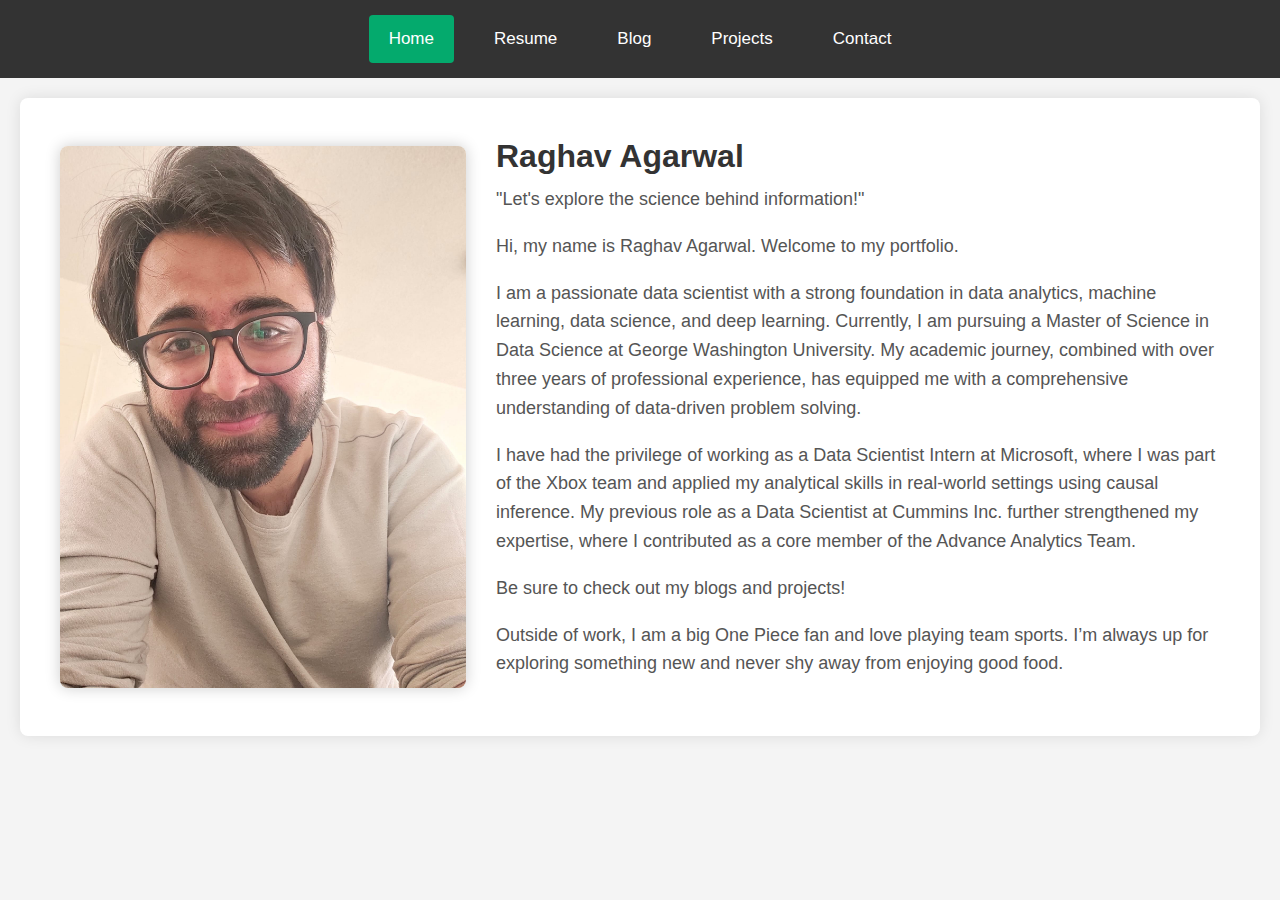
<file: index.html>
<!DOCTYPE html>
<html lang="en">
  <head>
    <meta charset="UTF-8" />
    <meta name="viewport" content="width=device-width, initial-scale=1.0" />
    <title>Raghav Agarwal's Portfolio</title>
    <link rel="stylesheet" href="style.css" />
  </head>
  <body>
    <header>
      <nav>
        <div class="navbar">
          <a href="index.html" class="active">Home</a>
          <a href="resume.html">Resume</a>
          <a href="blog.html">Blog</a>
          <a href="projects.html">Projects</a>
          <a href="contact.html">Contact</a>
        </div>
      </nav>
    </header>

    <section class="intro">
      <div class="profile-image">
        <img src="personal_pic.jpg" alt="Profile Image of Raghav Agarwal" />
      </div>
      <div class="intro-text">
        <h1>Raghav Agarwal</h1>
        <p>"Let's explore the science behind information!"</p>

        <p>Hi, my name is Raghav Agarwal. Welcome to my portfolio.</p>

        <p>
          I am a passionate data scientist with a strong foundation in data
          analytics, machine learning, data science, and deep learning.
          Currently, I am pursuing a Master of Science in Data Science at George
          Washington University. My academic journey, combined with over three
          years of professional experience, has equipped me with a comprehensive
          understanding of data-driven problem solving.
        </p>

        <p>
          I have had the privilege of working as a Data Scientist Intern at
          Microsoft, where I was part of the Xbox team and applied my analytical
          skills in real-world settings using causal inference. My previous role
          as a Data Scientist at Cummins Inc. further strengthened my expertise,
          where I contributed as a core member of the Advance Analytics Team.
        </p>

        <p>Be sure to check out my blogs and projects!</p>

        <p>
          Outside of work, I am a big One Piece fan and love playing team
          sports. I’m always up for exploring something new and never shy away
          from enjoying good food.
        </p>
      </div>
    </section>
  </body>
</html>
</file>
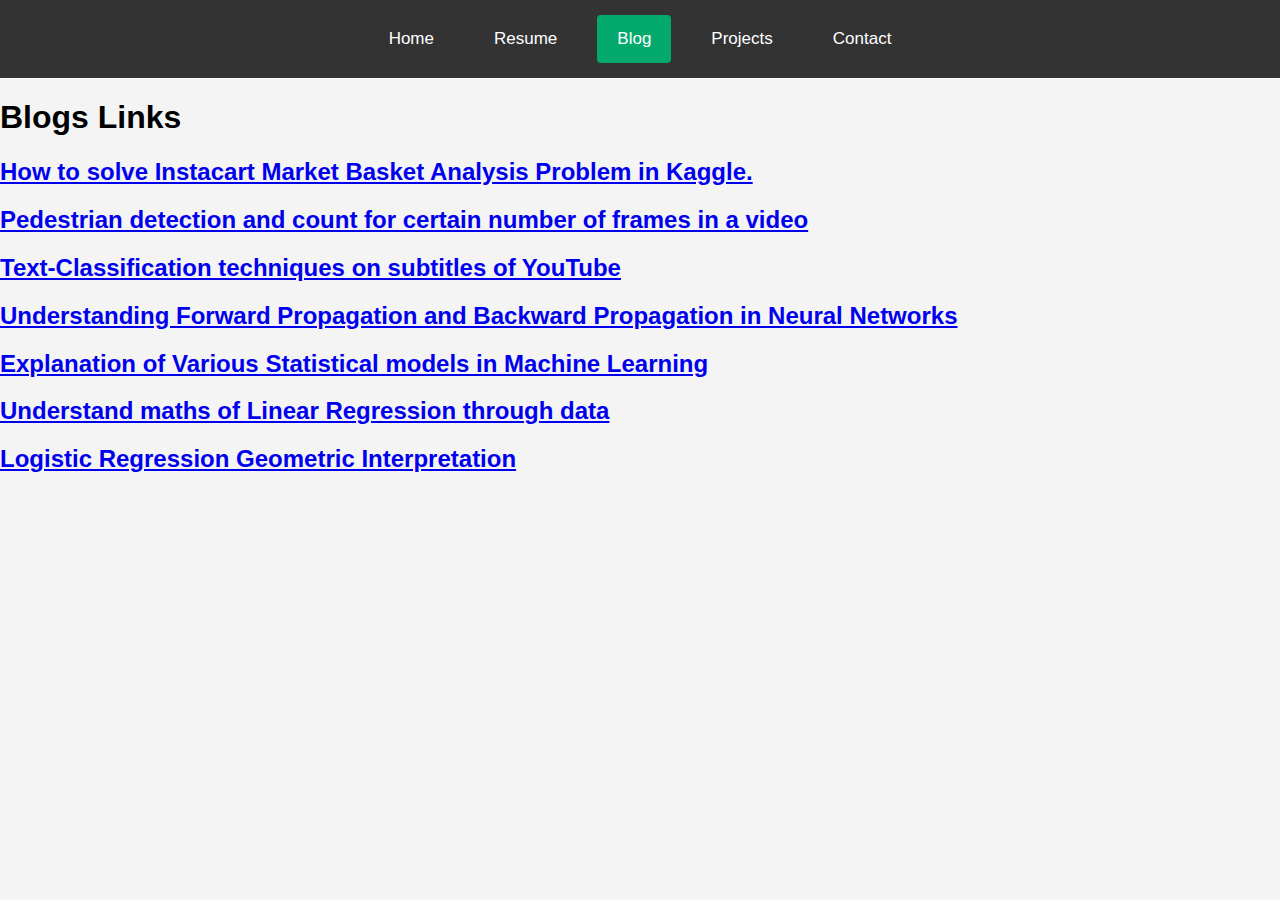
<file: blog.html>
<!DOCTYPE html>
<html lang="en">
  <head>
    <meta charset="UTF-8" />
    <meta name="viewport" content="width=device-width, initial-scale=1.0" />
    <title>Blog - Raghav Agarwal</title>
    <link rel="stylesheet" href="style.css" />
  </head>
  <body>
    <header>
      <nav>
        <div class="navbar">
          <a href="index.html">Home</a>
          <a href="resume.html">Resume</a>
          <a href="blog.html" class="active">Blog</a>
          <a href="projects.html">Projects</a>
          <a href="contact.html">Contact</a>
        </div>
      </nav>
    </header>

    <section class="blogs">
      <h1>Blogs Links</h1>

      <div class="blog-post">
        <h2>
          <a
            href="https://medium.com/analytics-vidhya/how-to-solve-instacart-market-basket-analysis-problem-in-kaggle-fd2cf7fa7055"
            >How to solve Instacart Market Basket Analysis Problem in Kaggle.</a
          >
        </h2>
      </div>

      <div class="blog-post">
        <h2>
          <a
            href="https://medium.com/analytics-vidhya/pedestrian-detection-and-count-for-certain-number-of-frames-in-a-video-f6563309ef78"
            >Pedestrian detection and count for certain number of frames in a
            video</a
          >
        </h2>
      </div>

      <div class="blog-post">
        <h2>
          <a
            href="https://raghav1999agg.medium.com/part-1-text-classification-techniques-on-subtitles-of-youtube-57b6fce6337"
          >
            Text-Classification techniques on subtitles of YouTube</a
          >
        </h2>
      </div>

      <div class="blog-post">
        <h2>
          <a
            href="https://raghav1999agg.medium.com/part-2-understanding-forward-propagation-and-backward-propagation-in-neural-networks-3be756f85380"
          >
            Understanding Forward Propagation and Backward Propagation in Neural
            Networks</a
          >
        </h2>
      </div>

      <div class="blog-post">
        <h2>
          <a
            href="https://raghav1999agg.medium.com/explanation-of-various-statistical-models-in-machine-learning-9d9c4847c51c"
          >
            Explanation of Various Statistical models in Machine Learning</a
          >
        </h2>
      </div>

      <div class="blog-post">
        <h2>
          <a
            href="https://www.kaggle.com/code/rofryradix/understand-maths-of-lr-through-data"
          >
            Understand maths of Linear Regression through data</a
          >
        </h2>
      </div>

      <div class="blog-post">
        <h2>
          <a
            href="https://www.kaggle.com/code/rofryradix/logistic-regression-geometric"
          >
            Logistic Regression Geometric Interpretation</a
          >
        </h2>
      </div>

      <!-- Add more blog posts as needed -->
    </section>
  </body>
</html>
</file>
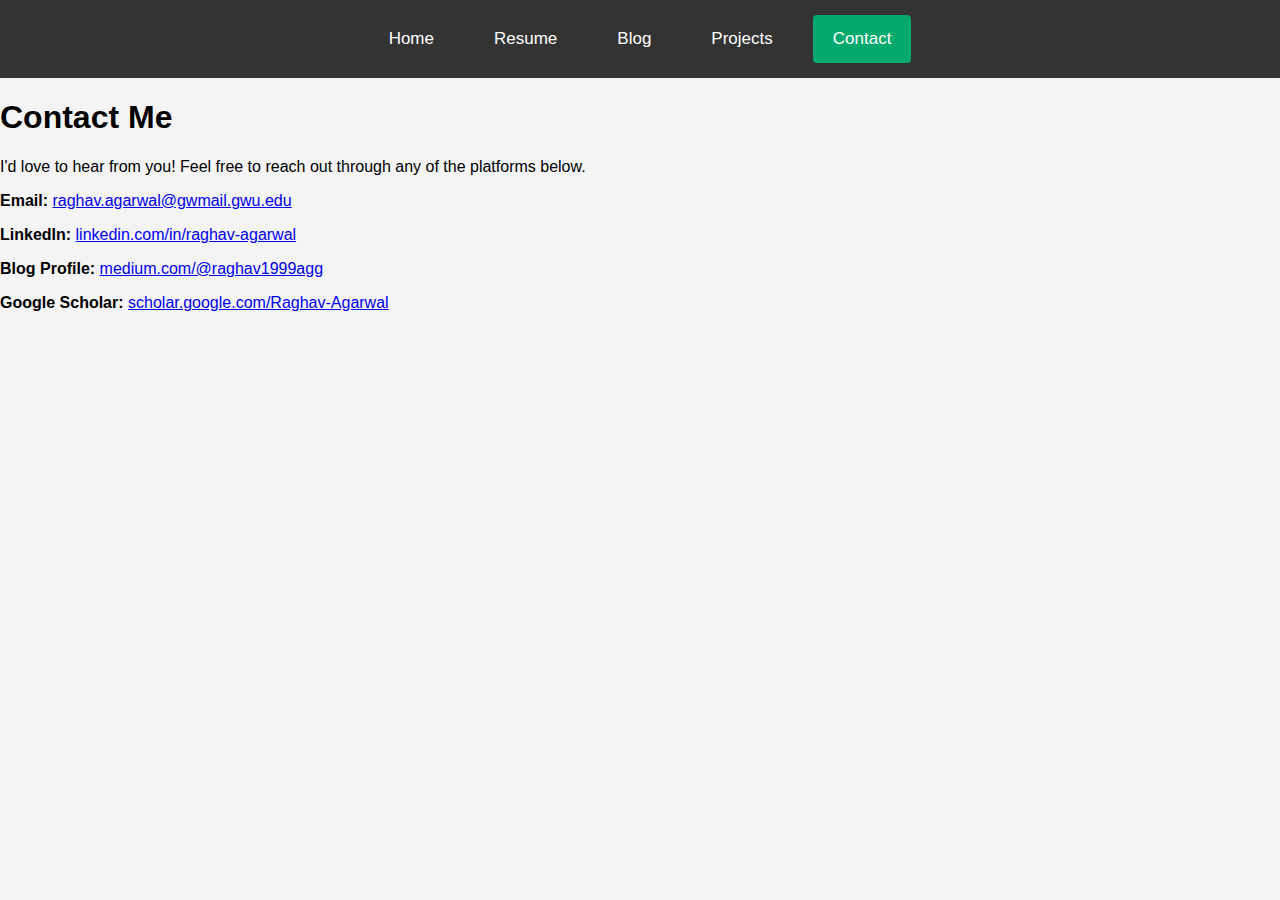
<file: contact.html>
<!DOCTYPE html>
<html lang="en">
  <head>
    <meta charset="UTF-8" />
    <meta name="viewport" content="width=device-width, initial-scale=1.0" />
    <title>Contact - Raghav Agarwal</title>
    <link rel="stylesheet" href="style.css" />
  </head>
  <body>
    <header>
      <nav>
        <div class="navbar">
          <a href="index.html">Home</a>
          <a href="resume.html">Resume</a>
          <a href="blog.html">Blog</a>
          <a href="projects.html">Projects</a>
          <a href="contact.html" class="active">Contact</a>
        </div>
      </nav>
    </header>

    <section class="contact">
      <h1>Contact Me</h1>
      <p>
        I'd love to hear from you! Feel free to reach out through any of the
        platforms below.
      </p>

      <div class="contact-info">
        <p>
          <strong>Email:</strong>
          <a href="mailto:raghav.agarwal@gwmail.gwu.edu"
            >raghav.agarwal@gwmail.gwu.edu</a
          >
        </p>
        <p>
          <strong>LinkedIn:</strong>
          <a
            href="https://www.linkedin.com/in/raghav-agarwal-127539170"
            target="_blank"
            >linkedin.com/in/raghav-agarwal</a
          >
        </p>
        <p>
          <strong>Blog Profile:</strong>
          <a href="https://medium.com/@raghav1999agg" target="_blank"
            >medium.com/@raghav1999agg</a
          >
        </p>
        <p>
          <strong>Google Scholar:</strong>
          <a
            href="https://scholar.google.com/citations?user=RJsbe-0AAAAJ&hl=en"
            target="_blank"
            >scholar.google.com/Raghav-Agarwal</a
          >
        </p>
      </div>

      <!-- <h2>FORM</h2>
      <p>
        (Note : The form depends on the user's email client, if you have email
        app installed (outlook, gmail, etc), then it works. Its in WIP.)
      </p>
      <form
        action="mailto:raghav.agarwal@gwmail.gwu.edu"
        method="post"
        enctype="text/plain"
        class="contact-form"
      >
        <div class="form-group">
          <label for="name">Name:</label>
          <input type="text" id="name" name="name" required />
        </div>
        <div class="form-group">
          <label for="email">Email:</label>
          <input type="email" id="email" name="email" required />
        </div>
        <div class="form-group">
          <label for="message">Message:</label>
          <textarea id="message" name="message" rows="5" required></textarea>
        </div>
        <button type="submit">Send Message</button>
      </form>
    </section>
  </body>
</html> -->
    </section>
  </body>
</html>
</file>
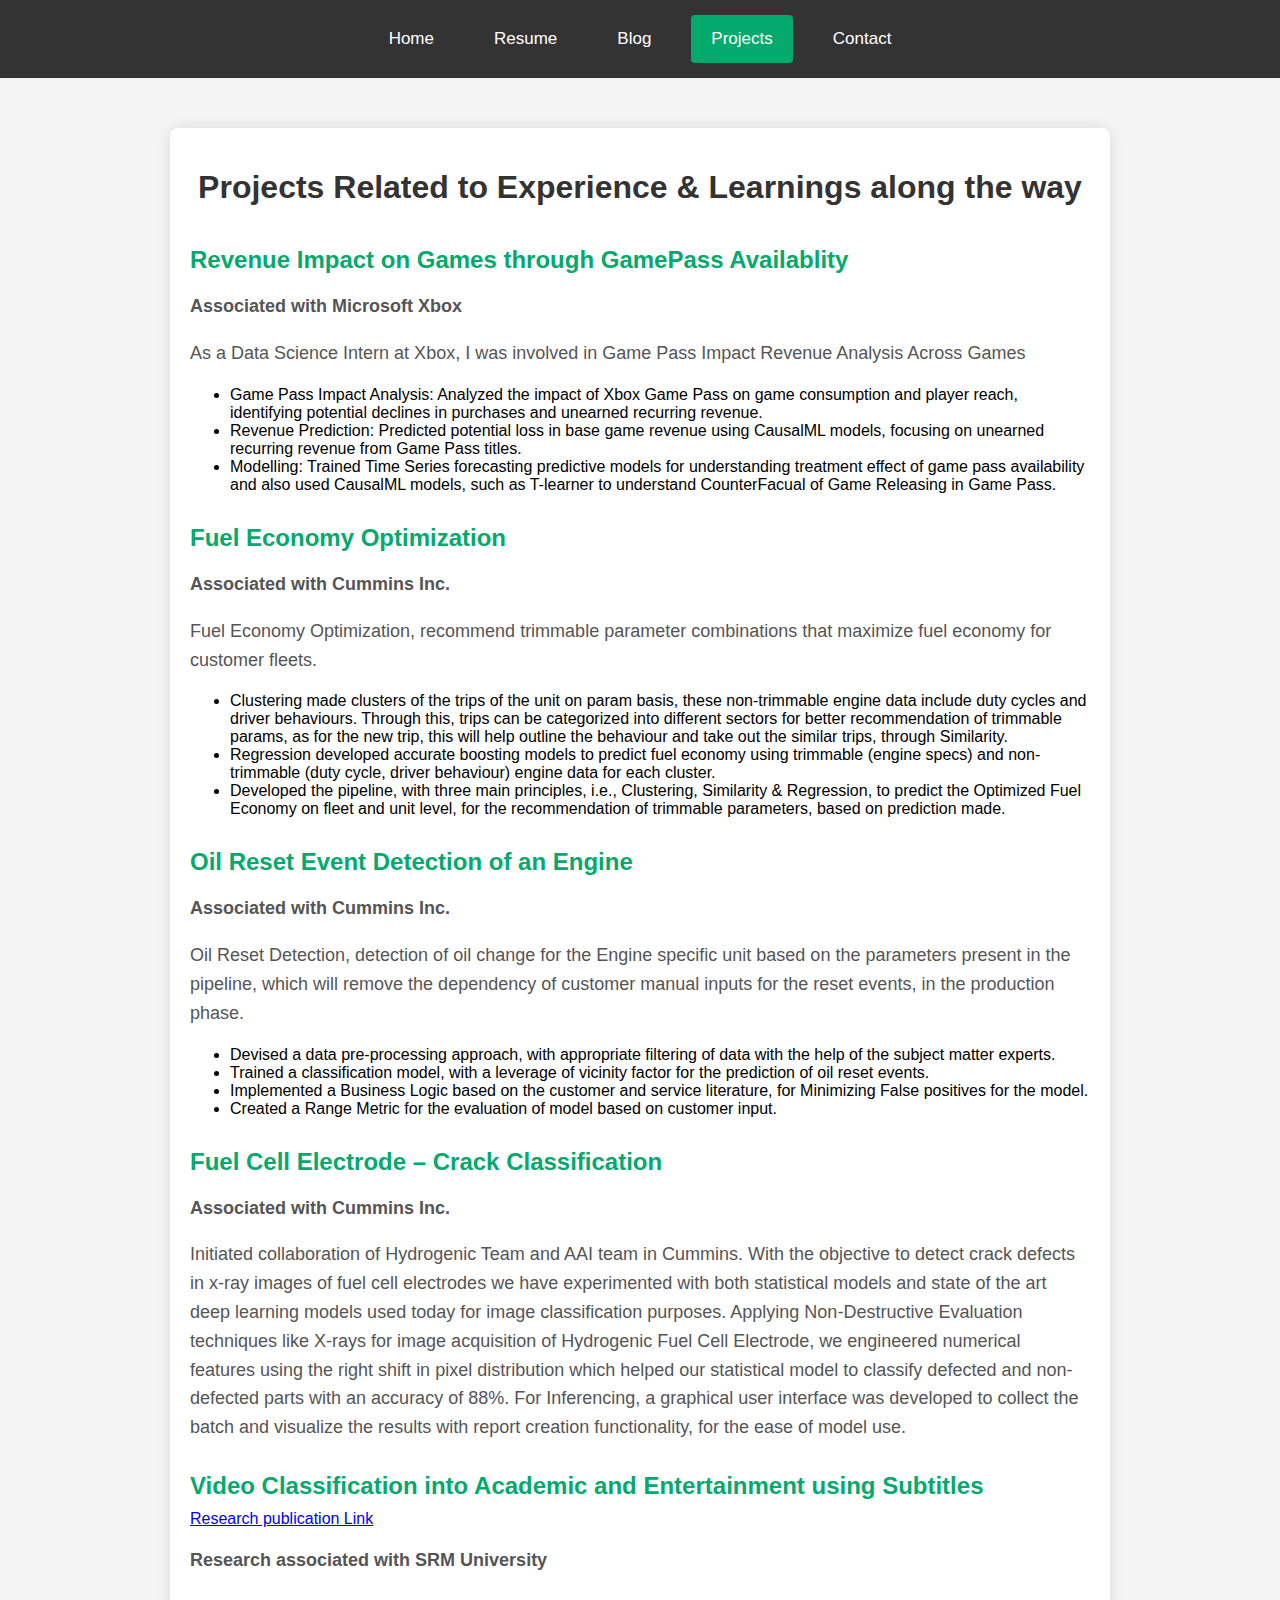
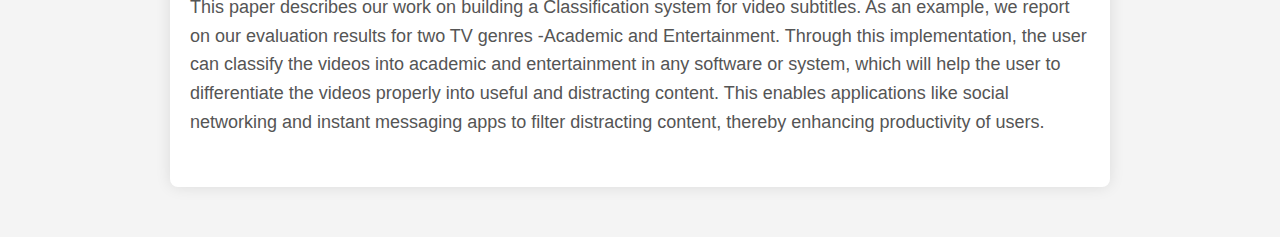
<file: projects.html>
<!DOCTYPE html>
<html lang="en">
  <head>
    <meta charset="UTF-8" />
    <meta name="viewport" content="width=device-width, initial-scale=1.0" />
    <title>Projects - Raghav Agarwal</title>
    <link rel="stylesheet" href="style.css" />
  </head>
  <body>
    <header>
      <nav>
        <div class="navbar">
          <a href="index.html">Home</a>
          <a href="resume.html">Resume</a>
          <a href="blog.html"> Blog </a>
          <a href="projects.html" class="active"> Projects </a>
          <a href="contact.html"> Contact </a>
        </div>
      </nav>
    </header>

    <section class="projects">
      <h1>Projects Related to Experience & Learnings along the way</h1>

      <div class="project">
        <h2>Revenue Impact on Games through GamePass Availablity</h2>

        <p>
          <b> Associated with Microsoft Xbox </b>
        </p>

        <p>
          As a Data Science Intern at Xbox, I was involved in Game Pass Impact
          Revenue Analysis Across Games
        </p>

        <ul>
          <li>
            Game Pass Impact Analysis: Analyzed the impact of Xbox Game Pass on
            game consumption and player reach, identifying potential declines in
            purchases and unearned recurring revenue.
          </li>

          <li>
            Revenue Prediction: Predicted potential loss in base game revenue
            using CausalML models, focusing on unearned recurring revenue from
            Game Pass titles.
          </li>

          <li>
            Modelling: Trained Time Series forecasting predictive models for
            understanding treatment effect of game pass availability and also
            used CausalML models, such as T-learner to understand CounterFacual
            of Game Releasing in Game Pass.
          </li>
        </ul>
      </div>

      <div class="project">
        <h2>Fuel Economy Optimization</h2>

        <p>
          <b> Associated with Cummins Inc. </b>
        </p>
        <p>
          Fuel Economy Optimization, recommend trimmable parameter combinations
          that maximize fuel economy for customer fleets.
        </p>

        <ul>
          <li>
            Clustering made clusters of the trips of the unit on param basis,
            these non-trimmable engine data include duty cycles and driver
            behaviours. Through this, trips can be categorized into different
            sectors for better recommendation of trimmable params, as for the
            new trip, this will help outline the behaviour and take out the
            similar trips, through Similarity.
          </li>

          <li>
            Regression developed accurate boosting models to predict fuel
            economy using trimmable (engine specs) and non-trimmable (duty
            cycle, driver behaviour) engine data for each cluster.
          </li>

          <li>
            Developed the pipeline, with three main principles, i.e.,
            Clustering, Similarity & Regression, to predict the Optimized Fuel
            Economy on fleet and unit level, for the recommendation of trimmable
            parameters, based on prediction made.
          </li>
        </ul>
      </div>

      <div class="project">
        <h2>Oil Reset Event Detection of an Engine</h2>

        <p>
          <b> Associated with Cummins Inc. </b>
        </p>

        <p>
          Oil Reset Detection, detection of oil change for the Engine specific
          unit based on the parameters present in the pipeline, which will
          remove the dependency of customer manual inputs for the reset events,
          in the production phase.
        </p>

        <ul>
          <li>
            Devised a data pre-processing approach, with appropriate filtering
            of data with the help of the subject matter experts.
          </li>

          <li>
            Trained a classification model, with a leverage of vicinity factor
            for the prediction of oil reset events.
          </li>

          <li>
            Implemented a Business Logic based on the customer and service
            literature, for Minimizing False positives for the model.
          </li>

          <li>
            Created a Range Metric for the evaluation of model based on customer
            input.
          </li>
        </ul>
      </div>

      <div class="project">
        <h2>Fuel Cell Electrode – Crack Classification</h2>

        <p>
          <b> Associated with Cummins Inc. </b>
        </p>

        <p>
          Initiated collaboration of Hydrogenic Team and AAI team in Cummins.
          With the objective to detect crack defects in x-ray images of fuel
          cell electrodes we have experimented with both statistical models and
          state of the art deep learning models used today for image
          classification purposes. Applying Non-Destructive Evaluation
          techniques like X-rays for image acquisition of Hydrogenic Fuel Cell
          Electrode, we engineered numerical features using the right shift in
          pixel distribution which helped our statistical model to classify
          defected and non-defected parts with an accuracy of 88%. For
          Inferencing, a graphical user interface was developed to collect the
          batch and visualize the results with report creation functionality,
          for the ease of model use.
        </p>
      </div>

      <div class="project">
        <h2>
          Video Classification into Academic and Entertainment using Subtitles
        </h2>
        <a
          href="https://www.proquest.com/docview/2639744185/abstract/BAFBF302FB7C4BABPQ/1?accountid=147036&sourcetype=Scholarly%20Journals"
        >
          Research publication Link
        </a>

        <p><b> Research associated with SRM University </b></p>
        <p>
          This paper describes our work on building a Classification system for
          video subtitles. As an example, we report on our evaluation results
          for two TV genres -Academic and Entertainment. Through this
          implementation, the user can classify the videos into academic and
          entertainment in any software or system, which will help the user to
          differentiate the videos properly into useful and distracting content.
          This enables applications like social networking and instant messaging
          apps to filter distracting content, thereby enhancing productivity of
          users.
        </p>
      </div>

      <!-- Have to Add more projects as needed -->
    </section>
  </body>
</html>
</file>
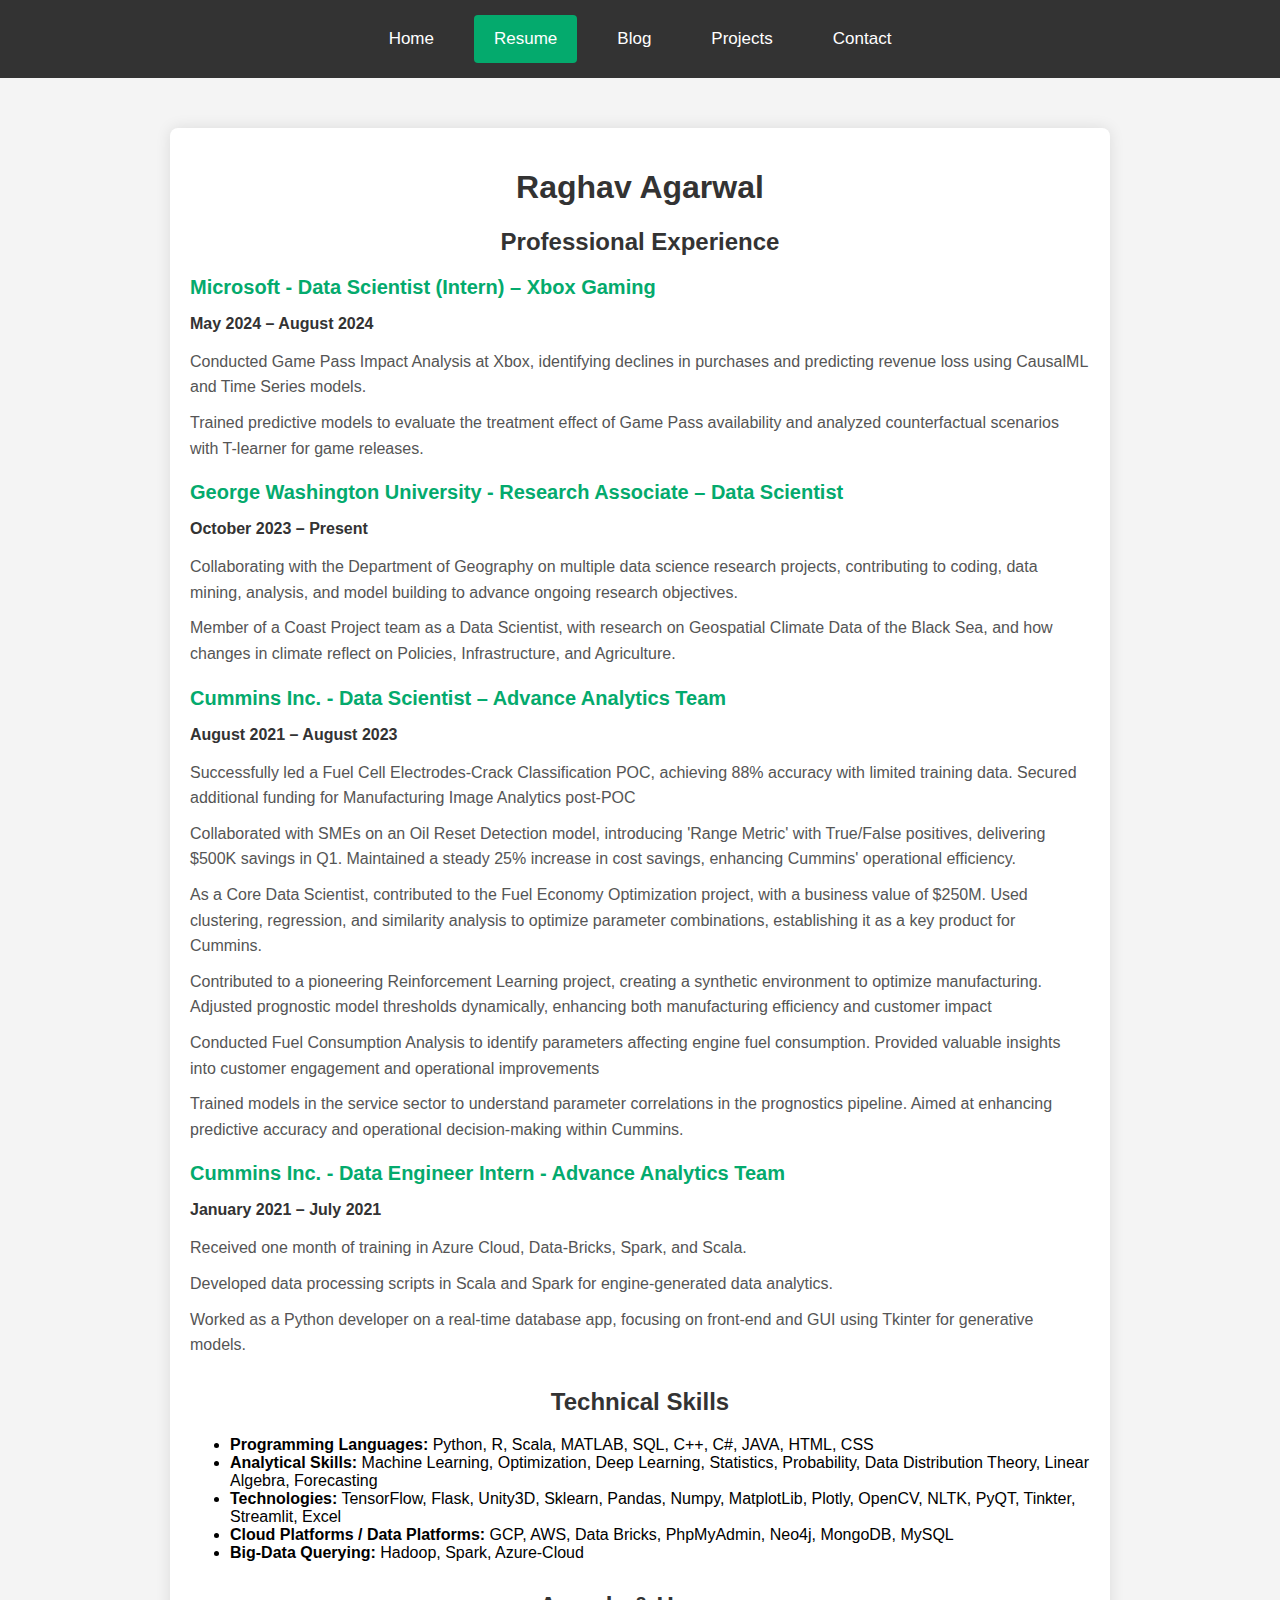
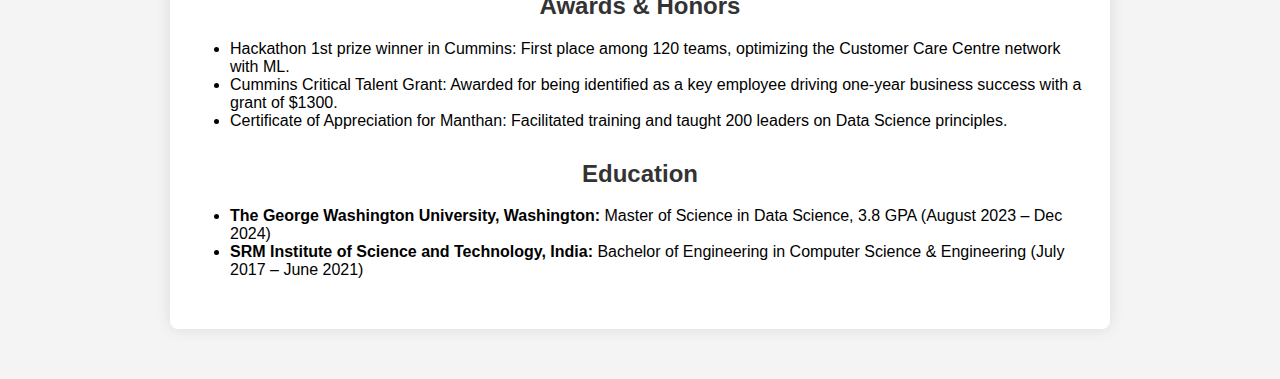
<file: resume.html>
<!DOCTYPE html>
<html lang="en">
  <head>
    <meta charset="UTF-8" />
    <meta name="viewport" content="width=device-width, initial-scale=1.0" />
    <title>Resume - Raghav Agarwal</title>
    <link rel="stylesheet" href="style.css" />
  </head>
  <body>
    <header>
      <nav>
        <div class="navbar">
          <a href="index.html">Home</a>
          <a href="resume.html" class="active">Resume</a>
          <a href="blog.html">Blog</a>
          <a href="projects.html">Projects</a>
          <a href="contact.html">Contact</a>
        </div>
      </nav>
    </header>

    <section class="resume">
      <h1>Raghav Agarwal</h1>

      <div class="section">
        <h2>Professional Experience</h2>
        <div class="experience">
          <h3>Microsoft - Data Scientist (Intern) – Xbox Gaming</h3>
          <p><strong>May 2024 – August 2024</strong></p>
          <ul>
            <li>
              Conducted Game Pass Impact Analysis at Xbox, identifying declines
              in purchases and predicting revenue loss using CausalML and Time
              Series models.
            </li>
            <li>
              Trained predictive models to evaluate the treatment effect of Game
              Pass availability and analyzed counterfactual scenarios with
              T-learner for game releases.
            </li>
          </ul>

          <h3>
            George Washington University - Research Associate – Data Scientist
          </h3>
          <p><strong>October 2023 – Present</strong></p>
          <ul>
            <li>
              Collaborating with the Department of Geography on multiple data
              science research projects, contributing to coding, data mining,
              analysis, and model building to advance ongoing research
              objectives.
            </li>
            <li>
              Member of a Coast Project team as a Data Scientist, with research
              on Geospatial Climate Data of the Black Sea, and how changes in
              climate reflect on Policies, Infrastructure, and Agriculture.
            </li>
          </ul>

          <h3>Cummins Inc. - Data Scientist – Advance Analytics Team</h3>
          <p><strong>August 2021 – August 2023</strong></p>
          <ul>
            <li>
              Successfully led a Fuel Cell Electrodes-Crack Classification POC,
              achieving 88% accuracy with limited training data. Secured
              additional funding for Manufacturing Image Analytics post-POC
            </li>

            <li>
              Collaborated with SMEs on an Oil Reset Detection model,
              introducing 'Range Metric' with True/False positives, delivering
              $500K savings in Q1. Maintained a steady 25% increase in cost
              savings, enhancing Cummins' operational efficiency.
            </li>

            <li>
              As a Core Data Scientist, contributed to the Fuel Economy
              Optimization project, with a business value of $250M. Used
              clustering, regression, and similarity analysis to optimize
              parameter combinations, establishing it as a key product for
              Cummins.
            </li>
            <li>
              Contributed to a pioneering Reinforcement Learning project,
              creating a synthetic environment to optimize manufacturing.
              Adjusted prognostic model thresholds dynamically, enhancing both
              manufacturing efficiency and customer impact
            </li>

            <li>
              Conducted Fuel Consumption Analysis to identify parameters
              affecting engine fuel consumption. Provided valuable insights into
              customer engagement and operational improvements
            </li>

            <li>
              Trained models in the service sector to understand parameter
              correlations in the prognostics pipeline. Aimed at enhancing
              predictive accuracy and operational decision-making within
              Cummins.
            </li>
          </ul>

          <h3>Cummins Inc. - Data Engineer Intern - Advance Analytics Team</h3>
          <p><strong>January 2021 – July 2021</strong></p>
          <ul>
            <li>
              Received one month of training in Azure Cloud, Data-Bricks, Spark,
              and Scala.
            </li>
            <li>
              Developed data processing scripts in Scala and Spark for
              engine-generated data analytics.
            </li>
            <li>
              Worked as a Python developer on a real-time database app, focusing
              on front-end and GUI using Tkinter for generative models.
            </li>
          </ul>
        </div>
      </div>

      <div class="section">
        <h2>Technical Skills</h2>
        <ul class="skills">
          <li>
            <strong>Programming Languages:</strong> Python, R, Scala, MATLAB,
            SQL, C++, C#, JAVA, HTML, CSS
          </li>
          <li>
            <strong>Analytical Skills:</strong> Machine Learning, Optimization,
            Deep Learning, Statistics, Probability, Data Distribution Theory,
            Linear Algebra, Forecasting
          </li>
          <li>
            <strong>Technologies:</strong> TensorFlow, Flask, Unity3D, Sklearn,
            Pandas, Numpy, MatplotLib, Plotly, OpenCV, NLTK, PyQT, Tinkter,
            Streamlit, Excel
          </li>
          <li>
            <strong>Cloud Platforms / Data Platforms:</strong> GCP, AWS, Data
            Bricks, PhpMyAdmin, Neo4j, MongoDB, MySQL
          </li>
          <li>
            <strong>Big-Data Querying:</strong> Hadoop, Spark, Azure-Cloud
          </li>
        </ul>
      </div>

      <div class="section">
        <h2>Awards & Honors</h2>
        <ul>
          <li>
            Hackathon 1st prize winner in Cummins: First place among 120 teams,
            optimizing the Customer Care Centre network with ML.
          </li>
          <li>
            Cummins Critical Talent Grant: Awarded for being identified as a key
            employee driving one-year business success with a grant of $1300.
          </li>
          <li>
            Certificate of Appreciation for Manthan: Facilitated training and
            taught 200 leaders on Data Science principles.
          </li>
        </ul>
      </div>

      <div class="section">
        <h2>Education</h2>
        <ul>
          <li>
            <strong>The George Washington University, Washington:</strong>
            Master of Science in Data Science, 3.8 GPA (August 2023 – Dec 2024)
          </li>
          <li>
            <strong>SRM Institute of Science and Technology, India:</strong>
            Bachelor of Engineering in Computer Science & Engineering (July 2017
            – June 2021)
          </li>
        </ul>
      </div>
    </section>
  </body>
</html>
</file>
<file: style.css>
/* General body styling */
body {
    font-family: Arial, sans-serif;
    margin: 0;
    padding: 0;
    background-color: #f4f4f4;
}

/* Header styling */
header {
    background-color: #333;
    color: #fff;
    padding: 5px 0;
    text-align: center;
}

/* Navigation bar styling */
.navbar {
    display: flex;
    justify-content: center;
    background-color: #333;
    padding: 10px 0;
}

.navbar a {
    color: white;
    padding: 14px 20px;
    text-align: center;
    text-decoration: none;
    font-size: 17px;
    transition: background-color 0.3s ease-in-out;
    margin: 0 10px;
}

.navbar a:hover {
    background-color: #555;
    border-radius: 4px;
}

.navbar a.active {
    background-color: #04AA6D;
    border-radius: 4px;
}

/* Responsive navigation */
@media screen and (max-width: 600px) {
    .navbar a {
        display: block;
        text-align: left;
        padding: 10px;
        border-bottom: 1px solid #ddd;
    }
    .navbar {
        flex-direction: column;
        align-items: flex-start;
    }
}

/* Intro section styling */
.intro {
    display: flex;
    align-items: center;
    padding: 40px;
    margin: 20px;
    background-color: #fff;
    border-radius: 8px;
    box-shadow: 0 0 15px rgba(0, 0, 0, 0.1);
}

.profile-image {
    flex-shrink: 0; /* Prevent the image from shrinking */
    width: 35%; /* Cover close to half the page */
    
}

.profile-image img {
    width: 100%; /* Ensure the image uses the full width of its container */
    border-radius: 8px;
    box-shadow: 0 0 15px rgba(0, 0, 0, 0.2);
    display: block; /* Remove any additional inline spacing */
}

.intro-text {
    flex-grow: 1; /* Allow the text to take up the remaining space */
    margin-left: 0; /* Ensure there is no margin */
    padding-left: 30px; /* Add minimal padding to prevent text sticking */
}

.intro-text h1 {
    margin: 0;
    font-size: 32px;
    color: #333;
}

.intro-text p {
    margin-top: 10px;
    font-size: 18px;
    color: #555;
    line-height: 1.6;
}


/* Projects section styling */
.projects {
    max-width: 900px;
    margin: 50px auto;
    padding: 20px;
    background-color: #fff;
    border-radius: 8px;
    box-shadow: 0 0 15px rgba(0, 0, 0, 0.1);
}

.projects h1 {
    text-align: center;
    color: #333;
    font-size: 32px;
    margin-bottom: 40px;
}

.project {
    margin-bottom: 30px;
}

.project h2 {
    font-size: 24px;
    color: #04AA6D;
    margin-bottom: 10px;
}

.project h2 a {
    text-decoration: none;
    color: #04AA6D;
    transition: color 0.3s ease;
}

.project h2 a:hover {
    color: #333;
}

.project p {
    font-size: 18px;
    color: #555;
    line-height: 1.6;
}


/* Resume section styling */
.resume {
    max-width: 900px;
    margin: 50px auto;
    padding: 20px;
    background-color: #fff;
    border-radius: 8px;
    box-shadow: 0 0 15px rgba(0, 0, 0, 0.1);
}

.resume h1, .resume h2 {
    color: #333;
    text-align: center;
}

.section {
    margin-bottom: 30px;
}

.experience, .skills, .awards, .education {
    margin-bottom: 20px;
}

.experience h3 {
    font-size: 20px;
    color: #04AA6D;
    margin-bottom: 5px;
}

.experience p {
    font-size: 16px;
    color: #333;
}

.experience ul, .skills ul, .awards ul, .education ul {
    list-style-type: none;
    padding: 0;
    margin: 0;
}

.experience ul li, .skills ul li, .awards ul li, .education ul li {
    font-size: 16px;
    color: #555;
    line-height: 1.6;
    margin-bottom: 10px;
}
</file>
